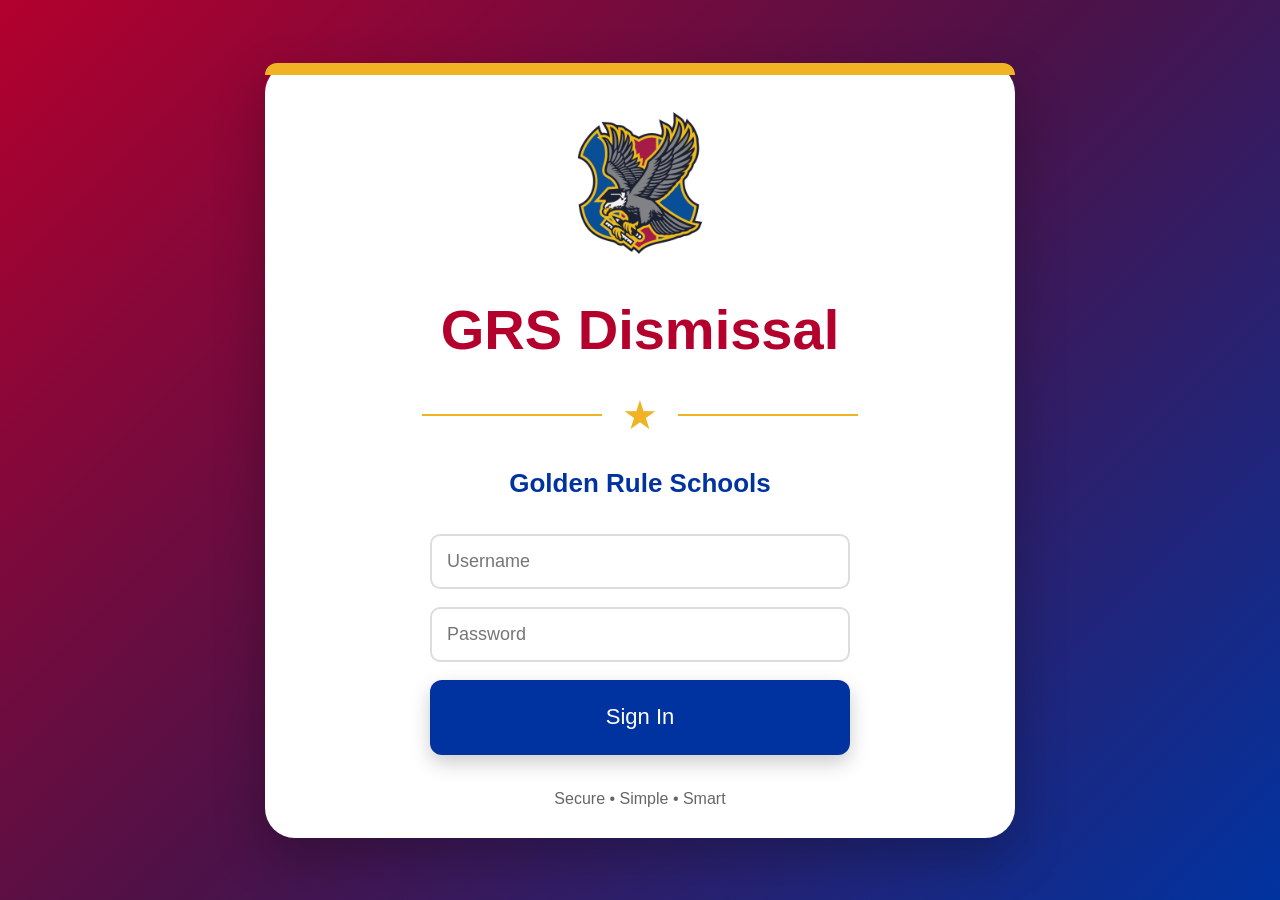
<file: index.html>
<!DOCTYPE html>
<html>

<head>
  <title>GRS Dismissal</title>
  <link rel="stylesheet" href="style.css">
</head>

<body>

  <div class="login-container">

    <img src="logo.png" class="logo">

    <div class="main-title">
      GRS Dismissal
    </div>

    <div class="divider">
      <span class="star">★</span>
    </div>

    <div class="school-name">
      Golden Rule Schools
    </div>

    <input
  id="username"
  class="login-input"
  placeholder="Username">

<br><br>

<input
  id="password"
  class="login-input"
  type="password"
  placeholder="Password">

<br><br>

<button
  id="loginBtn"
  class="google-btn">

  Sign In

</button>

    <p id="status"></p>

    <div class="footer">
      Secure • Simple • Smart
    </div>

  </div>

  <script src="auth.js"></script>

</body>
</html>
</file>
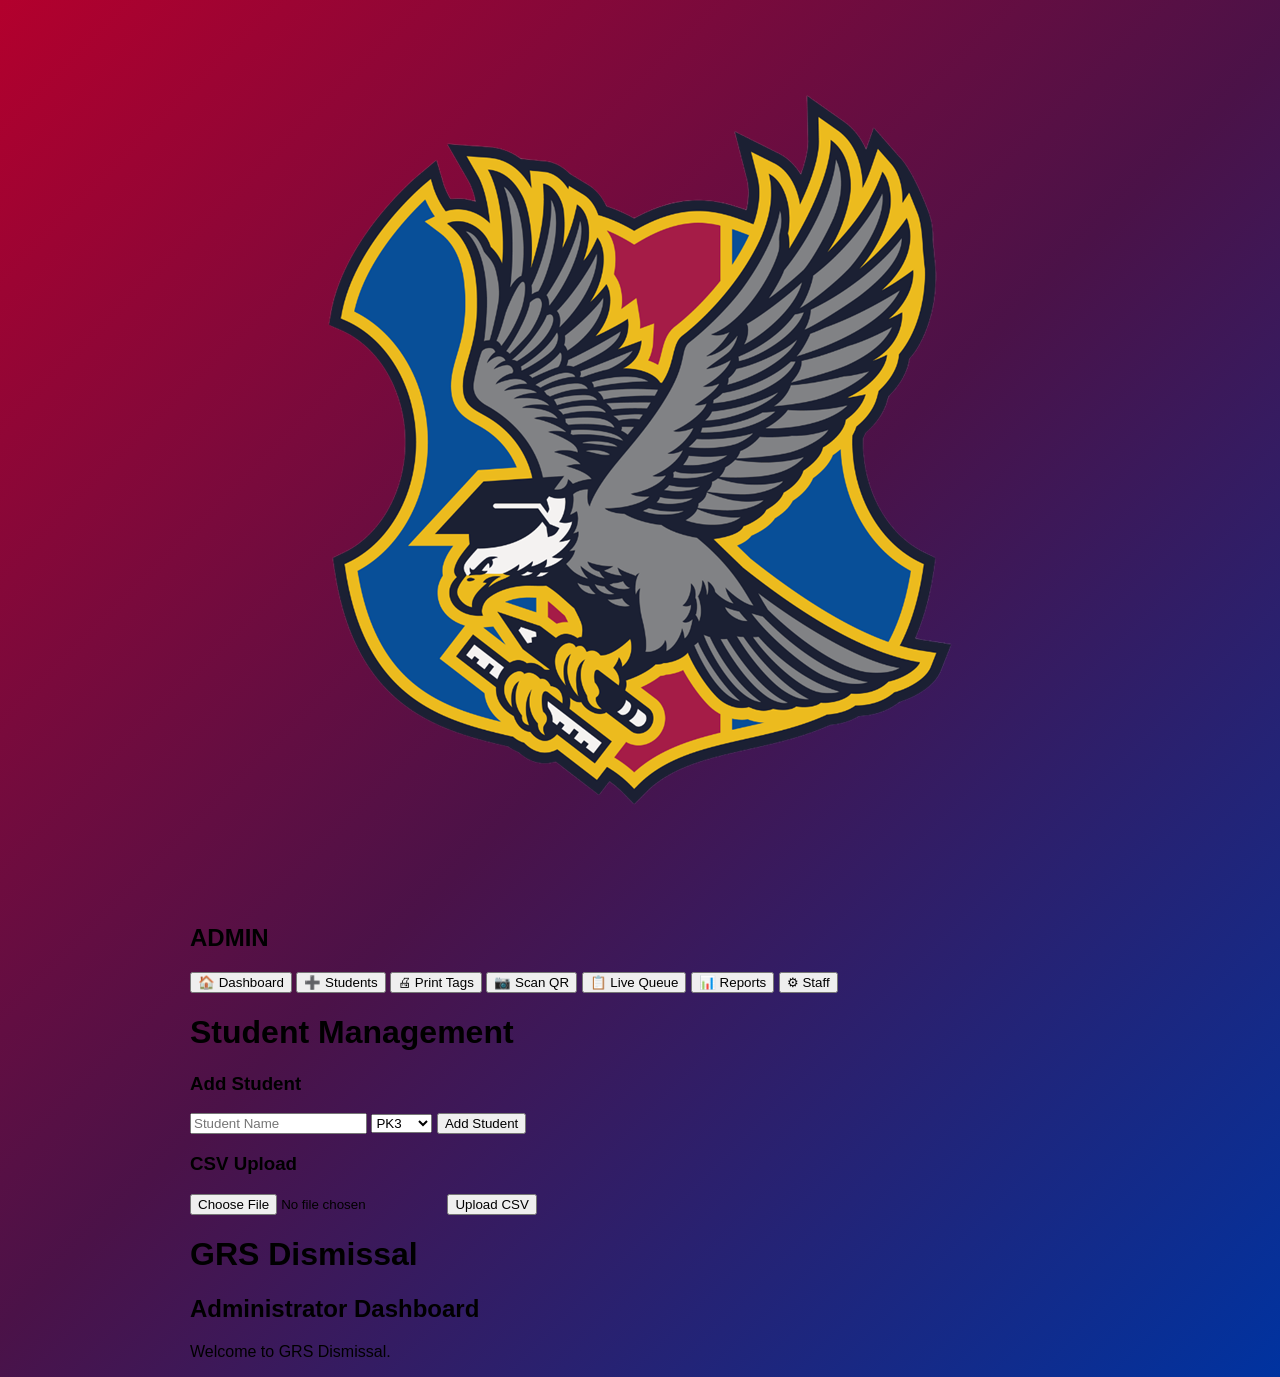
<file: admin.html>
<!DOCTYPE html>
<html>
<head>
  <title>GRS Dismissal - Admin</title>
  <link rel="stylesheet" href="style.css">
</head>

<body>

<div class="dashboard">

  <div class="sidebar">

    <img src="logo.png" class="sidebar-logo">

    <h2>ADMIN</h2>

    <button>🏠 Dashboard</button>

    <button onclick="showPage('students')">
  ➕ Students
</button>

    <button>🖨 Print Tags</button>

    <button>📷 Scan QR</button>

    <button>📋 Live Queue</button>

    <button>📊 Reports</button>

    <button>⚙ Staff</button>

  </div>

  <div class="content">

  <div id="students-page">

    <h1>Student Management</h1>

    <div class="card">

      <h3>Add Student</h3>

      <input
        type="text"
        id="studentName"
        placeholder="Student Name">

      <select id="grade">

        <option>PK3</option>
        <option>PK4</option>
        <option>Kinder</option>
        <option>1</option>
        <option>2</option>
        <option>3</option>
        <option>4</option>
        <option>5</option>
        <option>6</option>
        <option>7</option>
        <option>8</option>

      </select>

      <button id="addStudentBtn" onclick="alert('BUTTON WORKS')">
  Add Student
</button>

    </div>

    <div class="card">

      <h3>CSV Upload</h3>

      <input type="file" id="csvFile">

      <button>
        Upload CSV
      </button>

    </div>

  </div>

</div>

    <h1>GRS Dismissal</h1>

    <h2>Administrator Dashboard</h2>

    <p>
      Welcome to GRS Dismissal.
    </p>

    </div>

</div>

<script src="app.js"></script>

</body>
</html>
</file>
<file: style.css>
body {
  margin: 0;
  font-family: Arial, sans-serif;

  background: linear-gradient(
    135deg,
    #b3002d 0%,
    #4b1248 50%,
    #0033a0 100%
  );

  min-height: 100vh;

  display: flex;
  justify-content: center;
  align-items: center;
}

.login-container {

  width: 650px;
  max-width: 85%;

  background: white;

  border-radius: 30px;

  padding: 30px 50px;

  text-align: center;

  box-shadow:
    0 20px 50px rgba(0,0,0,.25);

  position: relative;
}

.login-container::before {

  content: "";

  position: absolute;

  top: 0;
  left: 0;

  width: 100%;
  height: 12px;

  background: #f0b323;

  border-radius: 30px 30px 0 0;
}

.login-input {

  width: 420px;
  max-width: 90%;

  padding: 15px;

  font-size: 18px;

  border: 2px solid #ddd;

  border-radius: 10px;

  box-sizing: border-box;
}

.login-input:focus {

  outline: none;

  border-color: #0033a0;
}

.logo {

  width: 180px;

  margin-bottom: 10px;
}

.main-title {

  font-size: 56px;

  font-weight: bold;

  color: #b3002d;

  margin: 10px 0;
}

.school-name {

  color: #0033a0;

  font-size: 26px;

  font-weight: bold;

  margin-bottom: 35px;
}

.divider {

  display: flex;

  align-items: center;

  justify-content: center;

  margin: 30px 0;
}

.divider::before,
.divider::after {

  content: "";

  width: 180px;

  height: 2px;

  background: #f0b323;
}

.star {

  color: #f0b323;

  font-size: 40px;

  margin: 0 20px;
}

.google-btn {

  background: #0033a0;

  color: white;

  border: none;

  width: 420px;
  max-width: 90%;

  height: 75px;

  border-radius: 12px;

  font-size: 22px;

  cursor: pointer;

  display: flex;

  align-items: center;

  justify-content: center;

  gap: 20px;

  margin: auto;

  box-shadow:
    0 8px 20px rgba(0,0,0,.2);
}

.google-btn:hover {

  transform: translateY(-2px);
}

.google-icon {

  background: white;

  width: 60px;
  height: 60px;

  border-radius: 50%;

  display: flex;

  align-items: center;

  justify-content: center;

  font-size: 34px;

  color: #4285F4;
}

.footer {

  margin-top: 35px;

  color: #666;

  font-size: 16px;
}
</file>
